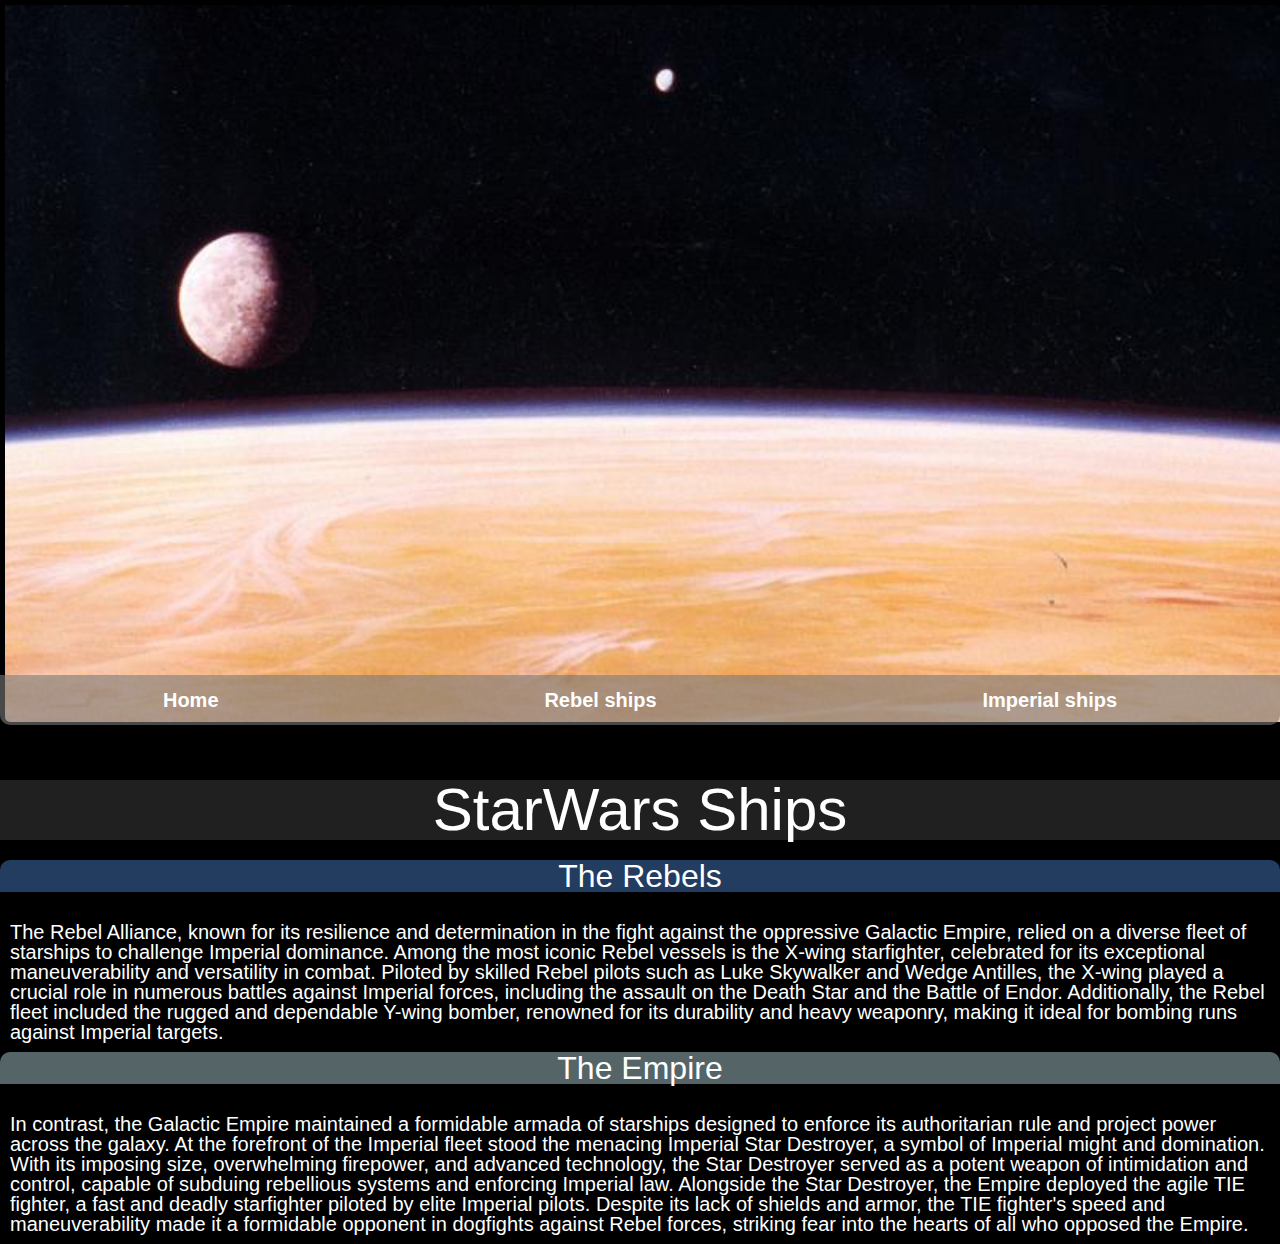
<file: index.html>
<!DOCTYPE html>
<html lang="en">

<head>
    <meta charset="UTF-8">
    <meta name="viewport" content="width=device-width, initial-scale=1.0">
    <link rel="stylesheet" href="css/default.css">
    <link rel="stylesheet" href="css/style.css">
    <title>Home</title>
</head>

<body>
    <a class="skiptomain" href="#main">Skip to Main Content</a>
    <header>
        <img src="images/tatooine.jpeg" width="200" alt="Orbital view of tatooine.">
        <nav class="navflex">
            <a href="index.html">Home</a>
            <a href="rebels.html">Rebel ships</a>
            <a href="imperial.html">Imperial ships</a>
        </nav>
    </header>

    <main id="main">
        <h1>StarWars Ships</h1>
        <h2 class="rebels">The Rebels</h2>
        <p>
            The Rebel Alliance, known for its resilience and determination in the fight against the oppressive Galactic Empire, relied on a diverse fleet of starships to challenge Imperial dominance. Among the most iconic Rebel vessels is the X-wing starfighter, celebrated for its exceptional maneuverability and versatility in combat. Piloted by skilled Rebel pilots such as Luke Skywalker and Wedge Antilles, the X-wing played a crucial role in numerous battles against Imperial forces, including the assault on the Death Star and the Battle of Endor. Additionally, the Rebel fleet included the rugged and dependable Y-wing bomber, renowned for its durability and heavy weaponry, making it ideal for bombing runs against Imperial targets.
        </p>
        <h2 class="empire">The Empire</h2>
        <p>
            In contrast, the Galactic Empire maintained a formidable armada of starships designed to enforce its authoritarian rule and project power across the galaxy. At the forefront of the Imperial fleet stood the menacing Imperial Star Destroyer, a symbol of Imperial might and domination. With its imposing size, overwhelming firepower, and advanced technology, the Star Destroyer served as a potent weapon of intimidation and control, capable of subduing rebellious systems and enforcing Imperial law. Alongside the Star Destroyer, the Empire deployed the agile TIE fighter, a fast and deadly starfighter piloted by elite Imperial pilots. Despite its lack of shields and armor, the TIE fighter's speed and maneuverability made it a formidable opponent in dogfights against Rebel forces, striking fear into the hearts of all who opposed the Empire.
        </p>
        
    <!-- You must have three pages. Every page must have at least one image and
    at least one of those pages must have at least five (5) images. 
    Validate your html using the w3validator -->
    
    </main>
    
</body>

</html>
</file>
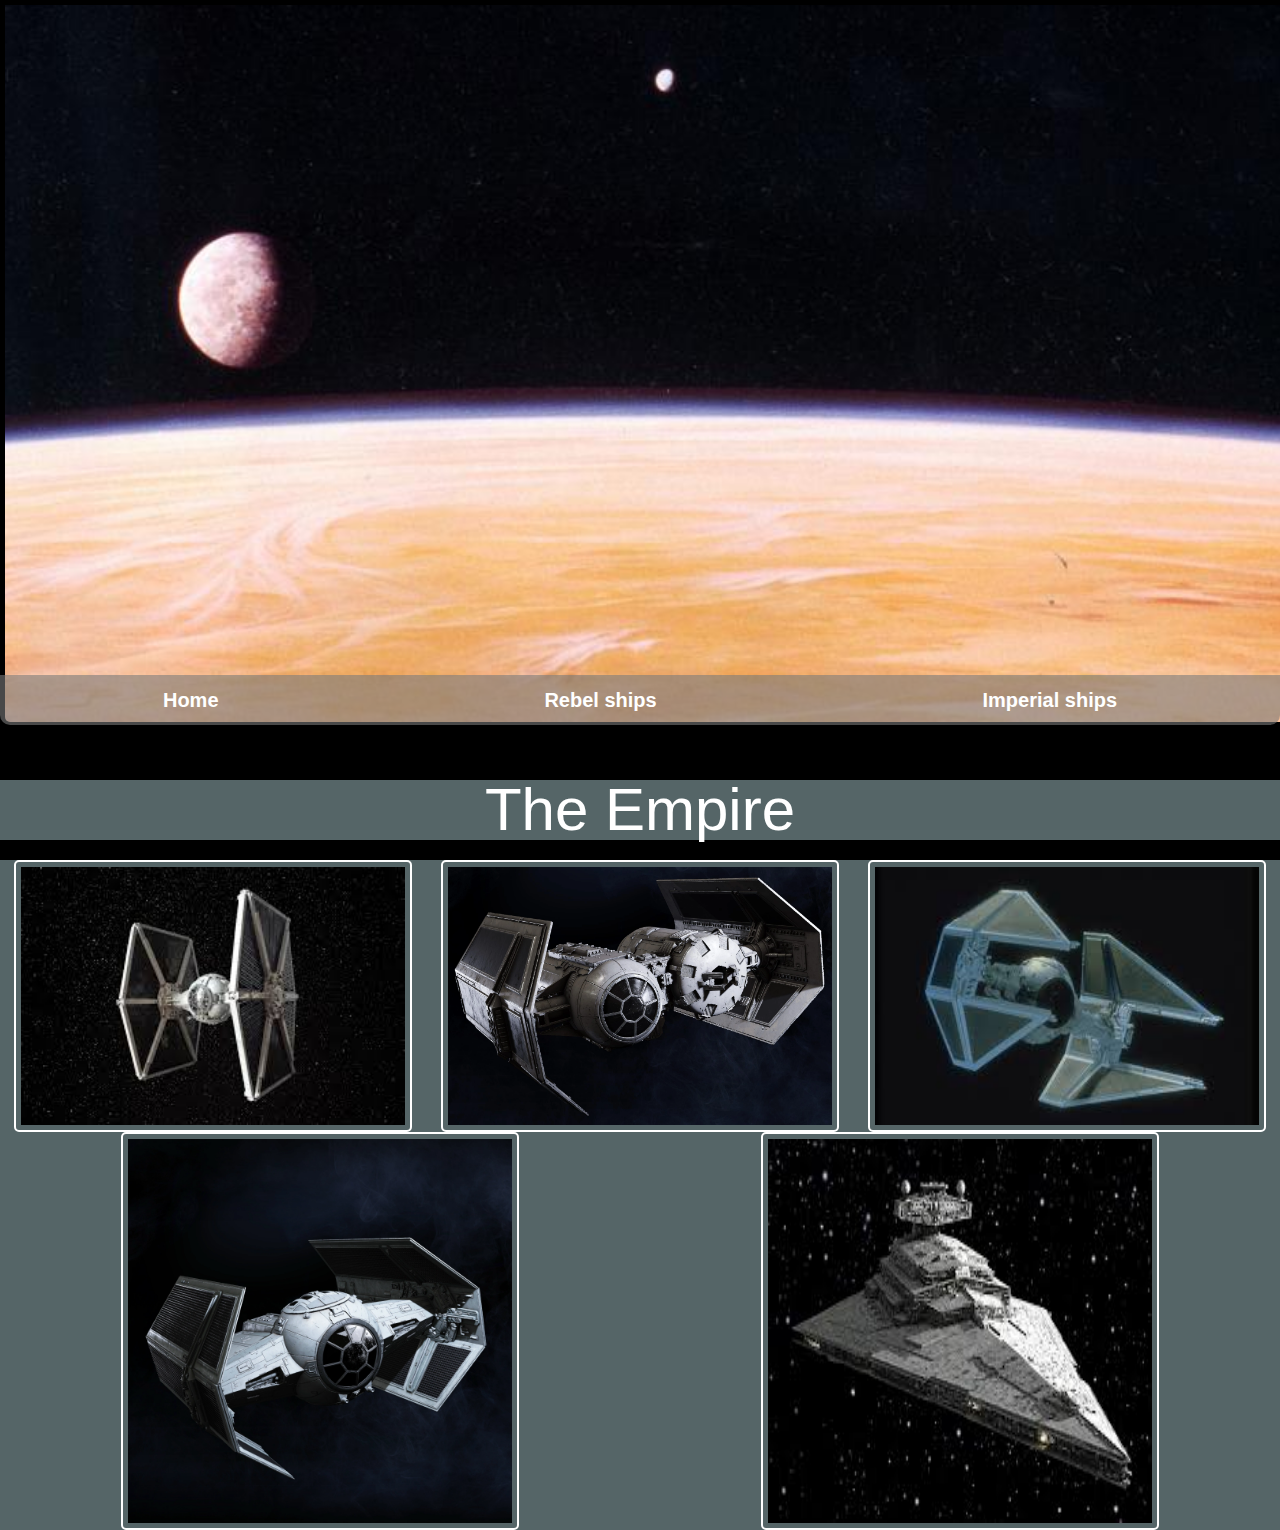
<file: imperial.html>
<!DOCTYPE html>
<html lang="en">

<head>
    <meta charset="UTF-8">
    <meta name="viewport" content="width=device-width, initial-scale=1.0">
    <link rel="stylesheet" href="css/default.css">
    <link rel="stylesheet" href="css/style.css">
    <title>Imperial Ships</title>
</head>

<body>
    <a class="skiptomain" href="#main">Skip to Main Content</a>
    <header>
        <img src="images/tatooine.jpeg" width="200" alt="Orbital view of tatooine.">
        <nav class="navflex">
            <a href="index.html">Home</a>
            <a href="rebels.html">Rebel ships</a>
            <a href="imperial.html">Imperial ships</a>

        </nav>
    </header>

    <main id="main">

        <h1 class="empire">The Empire</h1>

        <div class="flex-image empire">
            <img src="images/tiefighter.jpeg" alt="TIE Fighter Star Wars fighter">
            <img src="images/tiebomber.jpeg" alt="TIE Bomber Star Wars fighter">
            <img src="images/tieinterceptor.jpeg" alt="TIE Interceptor Star Wars fighter">
            <img src="images/tieadvanced.jpeg" alt="TIE Advanced Star Wars fighter">
            <img src="images/isd.jpeg" alt="Imperial Star Destroyer Star Wars ship">
        </div>
    </main>

</body>

</html>
</file>
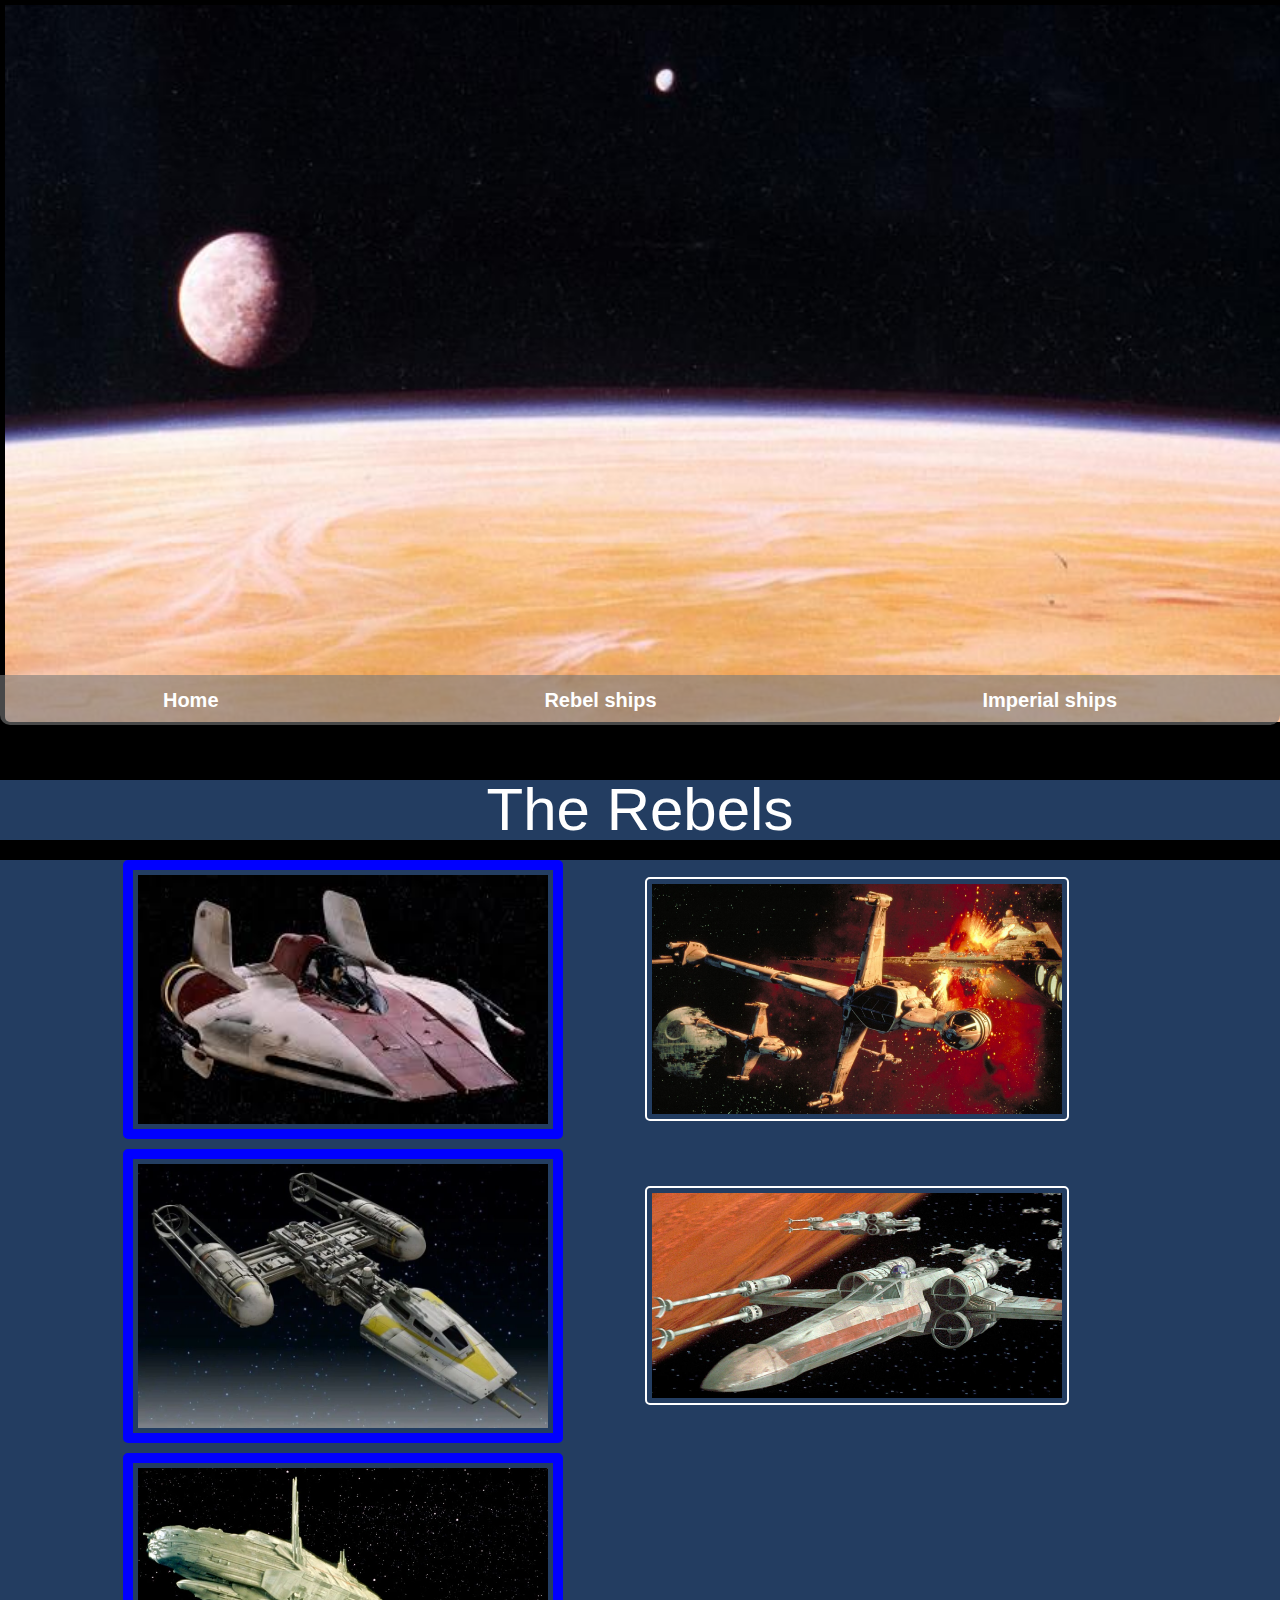
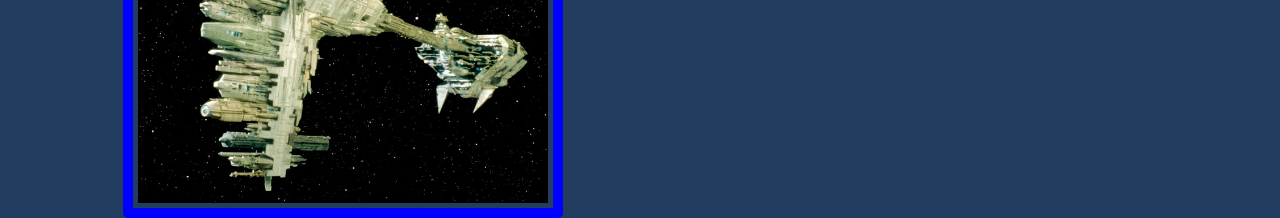
<file: rebels.html>
<!DOCTYPE html>
<html lang="en">

<head>
    <meta charset="UTF-8">
    <meta name="viewport" content="width=device-width, initial-scale=1.0">
    <link rel="stylesheet" href="css/default.css">
    <link rel="stylesheet" href="css/style.css">
    <title>Rebel Ships</title>
</head>

<body>

    <a class="skiptomain" href="#main">Skip to Main Content</a>
    <header>
        <img src="images/tatooine.jpeg" width="200" alt="Orbital view of tatooine.">
        <nav class="navflex">
            <a href="index.html">Home</a>
            <a href="rebels.html">Rebel ships</a>
            <a href="imperial.html">Imperial ships</a>

        </nav>
    </header>

    <main id="main">

        <h1 class="rebels">The Rebels</h1>

        <div class="grid-image rebels">
            <img src="images/Awing.jpeg" alt="A wing Star Wars fighter">
            <img src="images/bwing.jpeg" alt="B wing Star Wars fighter">
            <img src="images/ywing.jpeg" alt="Y wing Star Wars fighter">
            <img src="images/xwing.jpeg" alt="X wing Star Wars fighter">
            <img src="images/medicalfrigate.jpeg" alt="Medical Frigate Star Wars ship">
        </div>
       
    </main>

</body>

</html>
</file>
<file: css/style.css>
body {
    background-color: black;
    color: white;
    font-family: "News Gothic", sans-serif;
    font-size: 20px;
}

header img {
    width: 100%;
    height: 50%;
    object-fit: cover;
    border: none;
    border-radius: 0px 0px 10px 10px ;

}

nav {
    /* 4. Style your navigation 
    - use at least three CSS properties. */
    box-sizing: border-box;
    padding: 15px 0px;
    background-color: #7a7a7a98;
    Position: relative;
    bottom: 55px;
    border-radius: 0px 0px 10px 10px ;

}

h1, h2 {
    text-align: Center;
    margin-bottom: 20px;

}

h1 {
    font-size: 60px;
    background-color: rgb(32, 32, 32);
}

h2 {
    font-size: 32px;
    border-radius: 10px 10px 0px 0px;
}

.rebels {
    background-color: #233d61;
}

.empire {
    background-color: #556567;
}

.navflex {
    display: flex;
    justify-content: space-around;
    flex-wrap: wrap;
}


a {
    color: white;
    text-decoration: none;
    font-weight: bold;

}

p {
    padding: 10px;
}

.grid-image {
    /* 6. Apply the grid property to at least one parent element. 
    - Use at least two columns */
    display: grid;
    grid-template-columns: 40% 40%;
    justify-content: center;
    gap: 10px 10px;
    align-items: center;
    
}
.grid-image img{
    Width:80%;
}

.grid-image img:nth-child(odd){
    /* 9. Implement the nth-child selector */
    border:blue solid 10px;
}


.flex-image{
    /* 7. Apply the flex property to at least one parent element  */
    display: flex;
    justify-content: space-around;
    flex-wrap: wrap;
}

.flex-image img{
    width: 30%;
}



img {   
    /* 5. Style all images using the box model. 
  - At a minimum use border
  - padding
  - border-radius. */
    border: white solid 2px;
    padding: 5px;
    border-radius: 5px;

    transition: .5s border linear, .5s border-radius ease, .5s transform ease;
    transition-delay: 1s, 1s, 1s;
    
}

.grid-image img:hover ,main img:hover { 
    /*8. Update at least one element using the hover pseudo-class   */
    border: rgb(167, 60, 60) solid 20px;
    padding: 5px;
    border-radius: 15px;   
    transform: scale(150%,150%);
    
}

.skiptomain {
    position: absolute; 
    left: -1000px; 
    
}
.skiptomain:focus {
    padding: 5px;
    position: static; 
    /*3. Skip to Main Content" link
    -Use the position property 
    -focus pseudo-class
    -It should only be visible when the link is in focus. */
    
}
</file>
<file: css/default.css>
/* http://meyerweb.com/eric/tools/css/reset/ 
   v2.0 | 20110126
   License: none (public domain)
*/

html, body, div, span, applet, object, iframe,
h1, h2, h3, h4, h5, h6, p, blockquote, pre,
a, abbr, acronym, address, big, cite, code,
del, dfn, em, img, ins, kbd, q, s, samp,
small, strike, strong, sub, sup, tt, var,
b, u, i, center,
dl, dt, dd, ol, ul, li,
fieldset, form, label, legend,
table, caption, tbody, tfoot, thead, tr, th, td,
article, aside, canvas, details, embed, 
figure, figcaption, footer, header, hgroup, 
menu, nav, output, ruby, section, summary,
time, mark, audio, video {
	margin: 0;
	padding: 0;
	border: 0;
	font-size: 100%;
	font: inherit;
	vertical-align: baseline;
}
/* HTML5 display-role reset for older browsers */
article, aside, details, figcaption, figure, 
footer, header, hgroup, menu, nav, section {
	display: block;
}
body {
	line-height: 1;
}
ol, ul {
	list-style: none;
}
blockquote, q {
	quotes: none;
}
blockquote:before, blockquote:after,
q:before, q:after {
	content: '';
	content: none;
}
table {
	border-collapse: collapse;
	border-spacing: 0;
}
</file>
